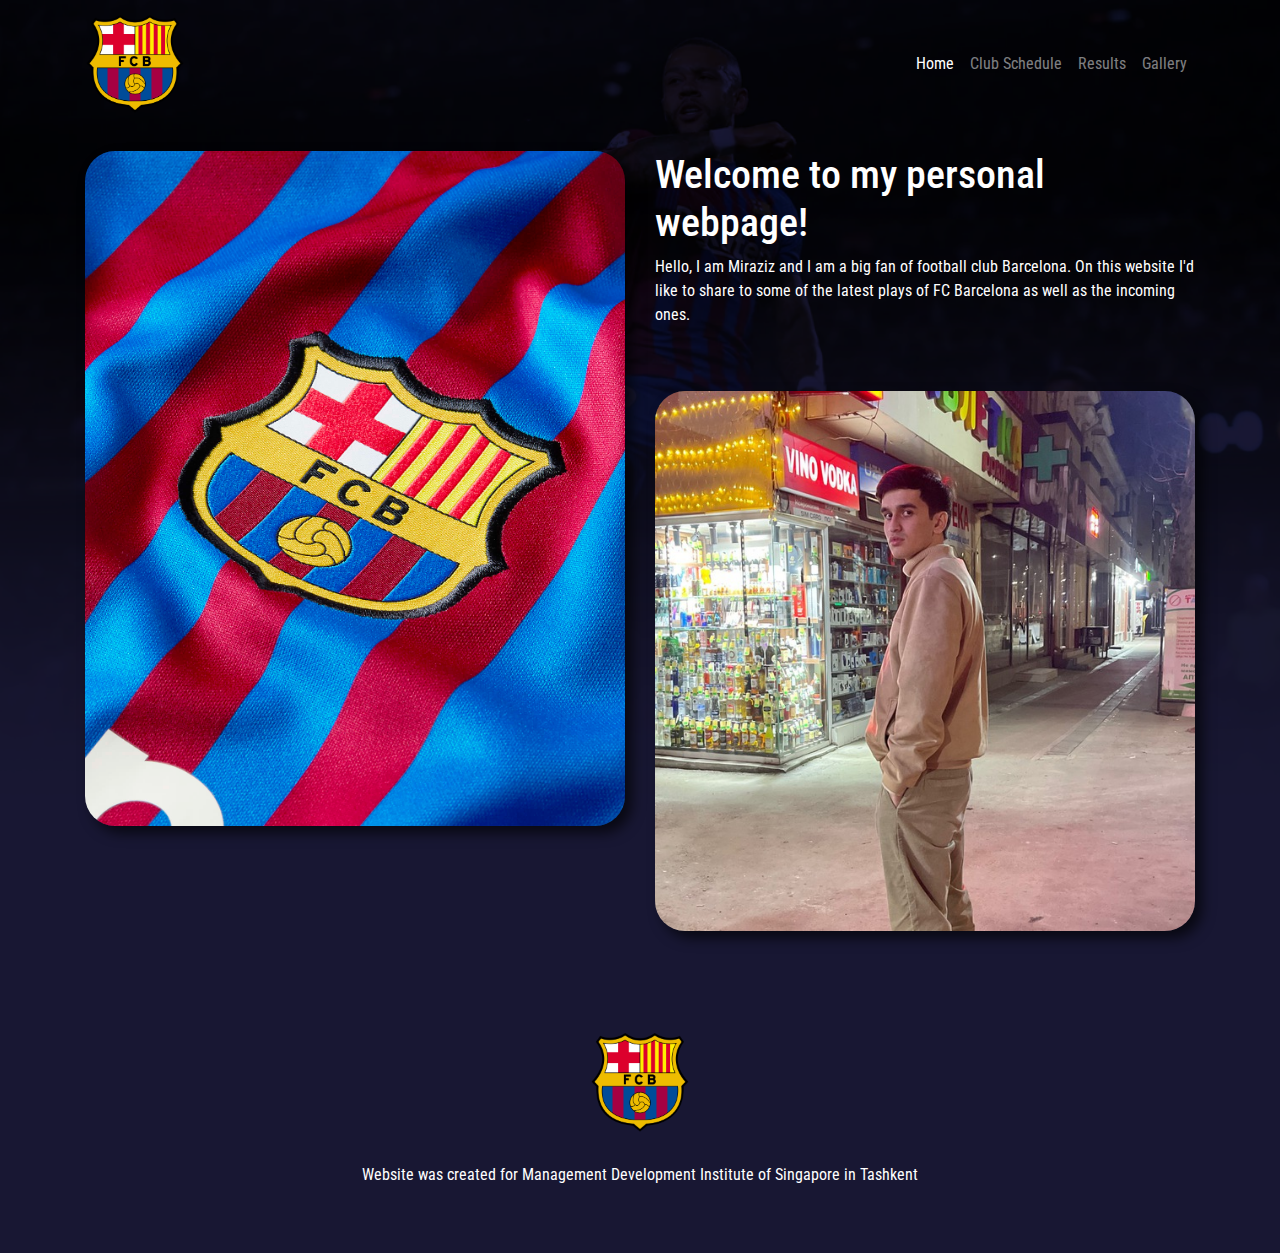
<file: index.html>
<!DOCTYPE html>
<html lang="en">
<head>
    <meta charset="UTF-8">
    <meta http-equiv="X-UA-Compatible" content="IE=edge">
    <meta name="viewport" content="width=device-width, initial-scale=1.0">
    <title>Home</title>
    <link rel="stylesheet" href="https://maxcdn.bootstrapcdn.com/bootstrap/4.0.0/css/bootstrap.min.css"
          integrity="sha384-Gn5384xqQ1aoWXA+058RXPxPg6fy4IWvTNh0E263XmFcJlSAwiGgFAW/dAiS6JXm" crossorigin="anonymous">
    <link rel="preconnect" href="https://fonts.googleapis.com">
    <link rel="preconnect" href="https://fonts.gstatic.com" crossorigin>
    <link href="https://fonts.googleapis.com/css2?family=Fredoka:wght@300;400;500;600;700&family=Lato:wght@100;300;400;700;900&family=M+PLUS+1p:wght@100;300;400;500;700;800;900&family=Montserrat:wght@100;200;300;400;500;600;700;800;900&family=Roboto+Condensed:ital,wght@0,300;0,400;0,700;1,300;1,400;1,700&family=Roboto:ital,wght@0,100;0,300;0,400;0,500;0,700;0,900;1,100;1,300;1,400;1,500;1,700;1,900&display=swap"
          rel="stylesheet">
    <link rel="stylesheet" href="./css/style.css">
    <meta content="Futbol Club Barcelona, commonly referred to as Barcelona and colloquially known as Barça, is a professional football club based in Barcelona, Spain, that competes in La Liga, the top flight of Spanish football"
          name="description">

    <meta content="Football, FC Barcelona" name="keywords">
</head>
<body>
<header>
    <nav class="navbar navbar-expand-sm navbar-dark">
        <div class="container">
            <a class="navbar-brand" href="https://www.fcbarcelona.com/">
                <img src="img/logo.png" alt="FC Barcelona">
            </a>
            <button class="navbar-toggler" type="button" data-bs-toggle="collapse" data-bs-target="#collapsibleNavbar">
                <span class="navbar-toggler-icon"></span>
            </button>
            <div class="collapse navbar-collapse" id="collapsibleNavbar">
                <ul class="navbar-nav">
                    <li class="nav-item">
                        <a class="nav-link active" href="index.html">Home</a>
                    </li>
                    <li class="nav-item">
                        <a class="nav-link" href="schedule.html">Club Schedule</a>
                    </li>
                    <li class="nav-item">
                        <a class="nav-link" href="results.html">Results</a>
                    </li>
                    <li class="nav-item">
                        <a class="nav-link" href="gallery.html">Gallery</a>
                    </li>
                </ul>
            </div>
        </div>
    </nav>
</header>

<main class="container pt-4 home-page">

    <div class="row">

        <div class="col-lg-6">
            <img src="/img/home.jpg" alt="FC Barcelona" class="w-100 mb-5"/>
        </div>

        <div class="col-lg-6">
            <h1>Welcome to my personal webpage!</h1>

            <p>
                Hello, I am Miraziz and I am a big fan of football club Barcelona. On this website I'd like to share to some of the latest plays of FC Barcelona as well as the incoming ones.
            </p>

            <img src="img/me.jpg" alt="Miraziz" class="w-100 mt-5"/>
        </div>

    </div>

</main>

<footer>

    <a href="https://www.fcbarcelona.com/">
        <img src="img/logo.png" alt="FC Barcelona">
    </a>

    <p>
        Website was created for Management Development Institute of Singapore in Tashkent
    </p>

</footer>

<script src="https://code.jquery.com/jquery-3.6.0.min.js"></script>
<script src="https://cdnjs.cloudflare.com/ajax/libs/popper.js/1.12.9/umd/popper.min.js"></script>
<script src="https://cdn.jsdelivr.net/npm/bootstrap@5.1.3/dist/js/bootstrap.bundle.min.js"></script>
</body>
</html>
</file>
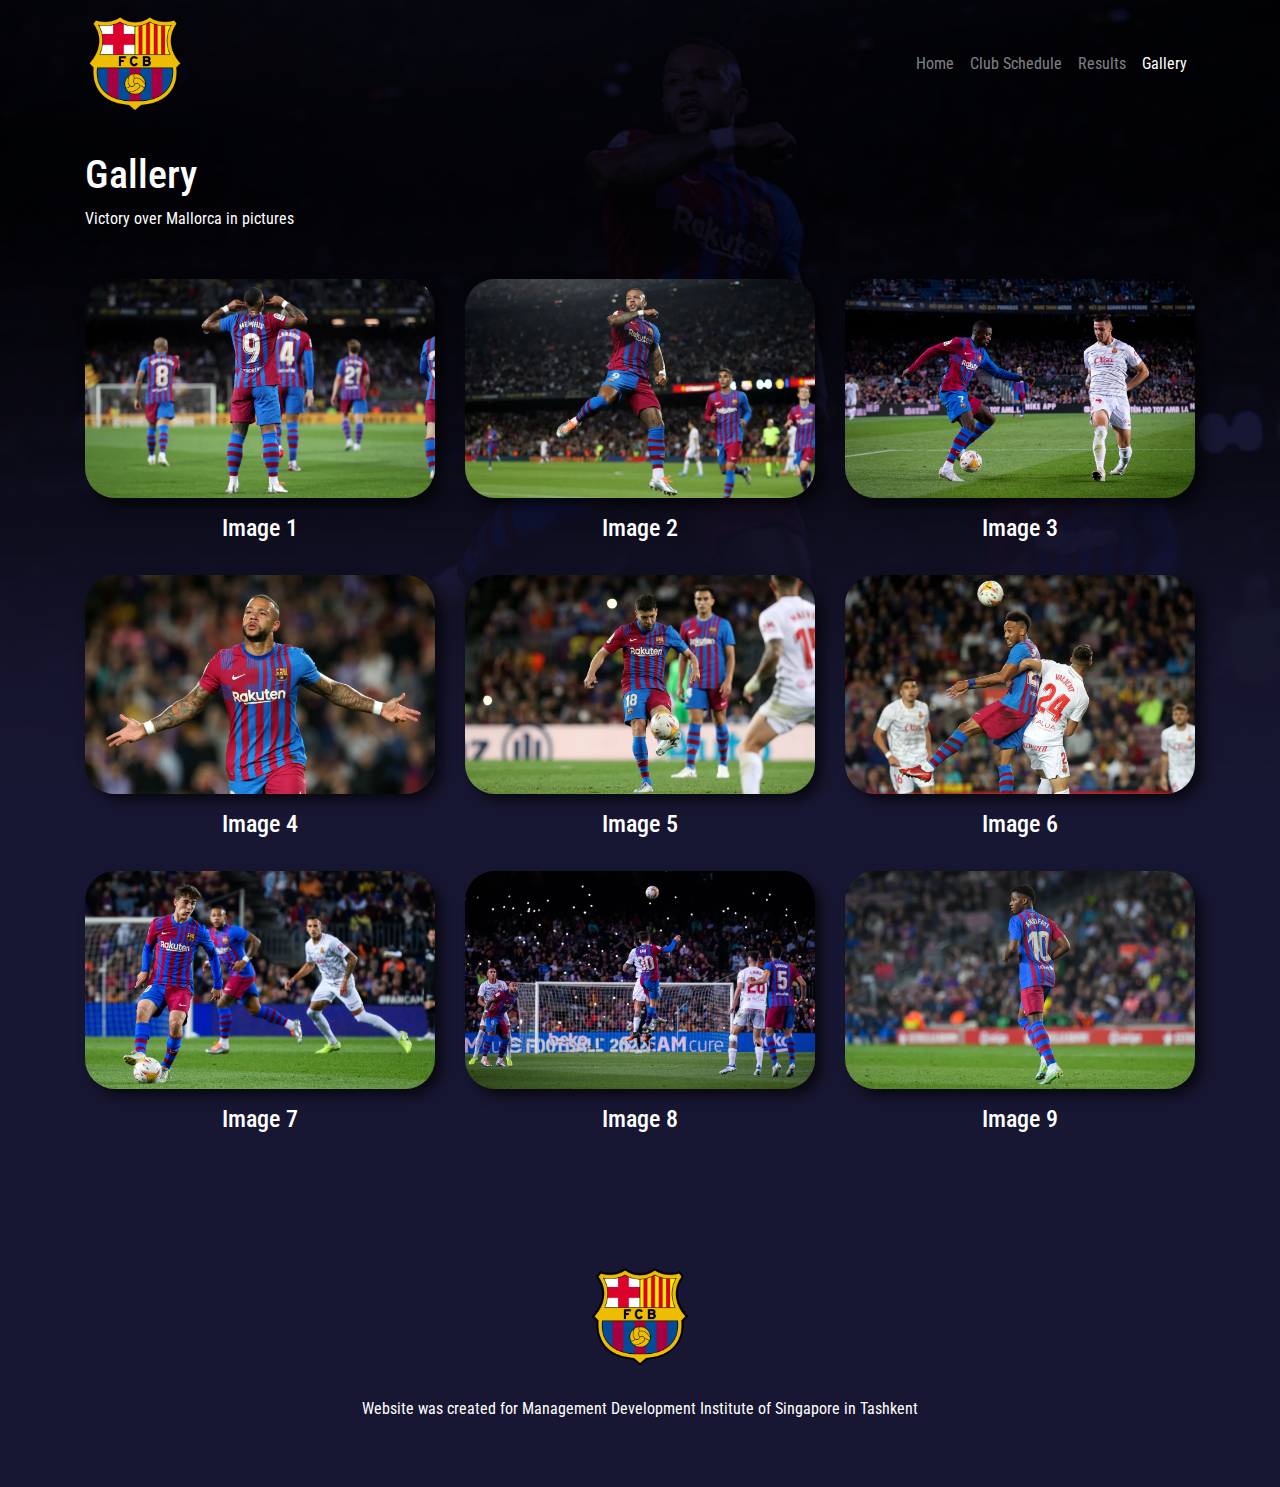
<file: gallery.html>
<!DOCTYPE html>
<html lang="en">
<head>
    <meta charset="UTF-8">
    <meta http-equiv="X-UA-Compatible" content="IE=edge">
    <meta name="viewport" content="width=device-width, initial-scale=1.0">
    <title>Home</title>
    <link rel="stylesheet" href="https://maxcdn.bootstrapcdn.com/bootstrap/4.0.0/css/bootstrap.min.css"
          integrity="sha384-Gn5384xqQ1aoWXA+058RXPxPg6fy4IWvTNh0E263XmFcJlSAwiGgFAW/dAiS6JXm" crossorigin="anonymous">
    <link rel="preconnect" href="https://fonts.googleapis.com">
    <link rel="preconnect" href="https://fonts.gstatic.com" crossorigin>
    <link href="https://fonts.googleapis.com/css2?family=Fredoka:wght@300;400;500;600;700&family=Lato:wght@100;300;400;700;900&family=M+PLUS+1p:wght@100;300;400;500;700;800;900&family=Montserrat:wght@100;200;300;400;500;600;700;800;900&family=Roboto+Condensed:ital,wght@0,300;0,400;0,700;1,300;1,400;1,700&family=Roboto:ital,wght@0,100;0,300;0,400;0,500;0,700;0,900;1,100;1,300;1,400;1,500;1,700;1,900&display=swap"
          rel="stylesheet">
    <link rel="stylesheet" href="./css/style.css">
    <meta content="Futbol Club Barcelona, commonly referred to as Barcelona and colloquially known as Barça, is a professional football club based in Barcelona, Spain, that competes in La Liga, the top flight of Spanish football"
          name="description">

    <meta content="Football, FC Barcelona" name="keywords">
</head>
<body>
<header>
    <nav class="navbar navbar-expand-sm navbar-dark">
        <div class="container">
            <a class="navbar-brand" href="https://www.fcbarcelona.com/">
                <img src="img/logo.png" alt="FC Barcelona">
            </a>
            <button class="navbar-toggler" type="button" data-bs-toggle="collapse" data-bs-target="#collapsibleNavbar">
                <span class="navbar-toggler-icon"></span>
            </button>
            <div class="collapse navbar-collapse" id="collapsibleNavbar">
                <ul class="navbar-nav">
                    <li class="nav-item">
                        <a class="nav-link" href="index.html">Home</a>
                    </li>
                    <li class="nav-item">
                        <a class="nav-link" href="schedule.html">Club Schedule</a>
                    </li>
                    <li class="nav-item">
                        <a class="nav-link" href="results.html">Results</a>
                    </li>
                    <li class="nav-item">
                        <a class="nav-link active" href="gallery.html">Gallery</a>
                    </li>
                </ul>
            </div>
        </div>
    </nav>
</header>

<main class="container pt-4 gallery-page">

    <div class="row">

        <div class="col-lg-12">
            <h1>Gallery</h1>

            <p class="mb-5">
                Victory over Mallorca in pictures
            </p>

            <div id="header"></div>
            <div id="gallery" class="row row-cols-md-3"></div>

            <!---Modal -->
            <div class="modal fade" id="myModal">
                <div class="modal-dialog modal-lg modal-dialog-centered">
                    <div class="modal-content">

                        <!-- Modal Header -->
                        <div class="modal-header">
                            <h4 class="modal-title">Image Gallery with Carousel</h4>
                        </div>

                        <!-- Modal body -->
                        <div class="modal-body">

                            <!-- Carousel -->
                            <div id="demo" class="carousel slide" data-bs-ride="carousel">

                                <!-- Indicators/dots -->
                                <div id='divButton' class="carousel-indicators">

                                </div>

                                <!-- The slideshow/carousel -->
                                <div id='divSlide' class="carousel-inner">

                                </div>

                                <!-- Left and right controls/icons -->
                                <button class="carousel-control-prev" type="button" data-bs-target="#demo" data-bs-slide="prev">
                                    <span class="carousel-control-prev-icon"></span>
                                </button>
                                <button class="carousel-control-next" type="button" data-bs-target="#demo" data-bs-slide="next">
                                    <span class="carousel-control-next-icon"></span>
                                </button>
                            </div>

                            <!---End Carousel -->
                        </div>

                    </div>
                </div>
            </div>

        </div>

    </div>

</main>

<footer>

    <a href="https://www.fcbarcelona.com/">
        <img src="img/logo.png" alt="FC Barcelona">
    </a>

    <p>
        Website was created for Management Development Institute of Singapore in Tashkent
    </p>

</footer>

<script src="https://code.jquery.com/jquery-3.6.0.min.js"></script>
<script src="https://cdnjs.cloudflare.com/ajax/libs/popper.js/1.12.9/umd/popper.min.js"></script>
<script src="https://cdn.jsdelivr.net/npm/bootstrap@5.1.3/dist/js/bootstrap.bundle.min.js"></script>
<script src="js/script.js"></script>
</body>
</html>
</file>
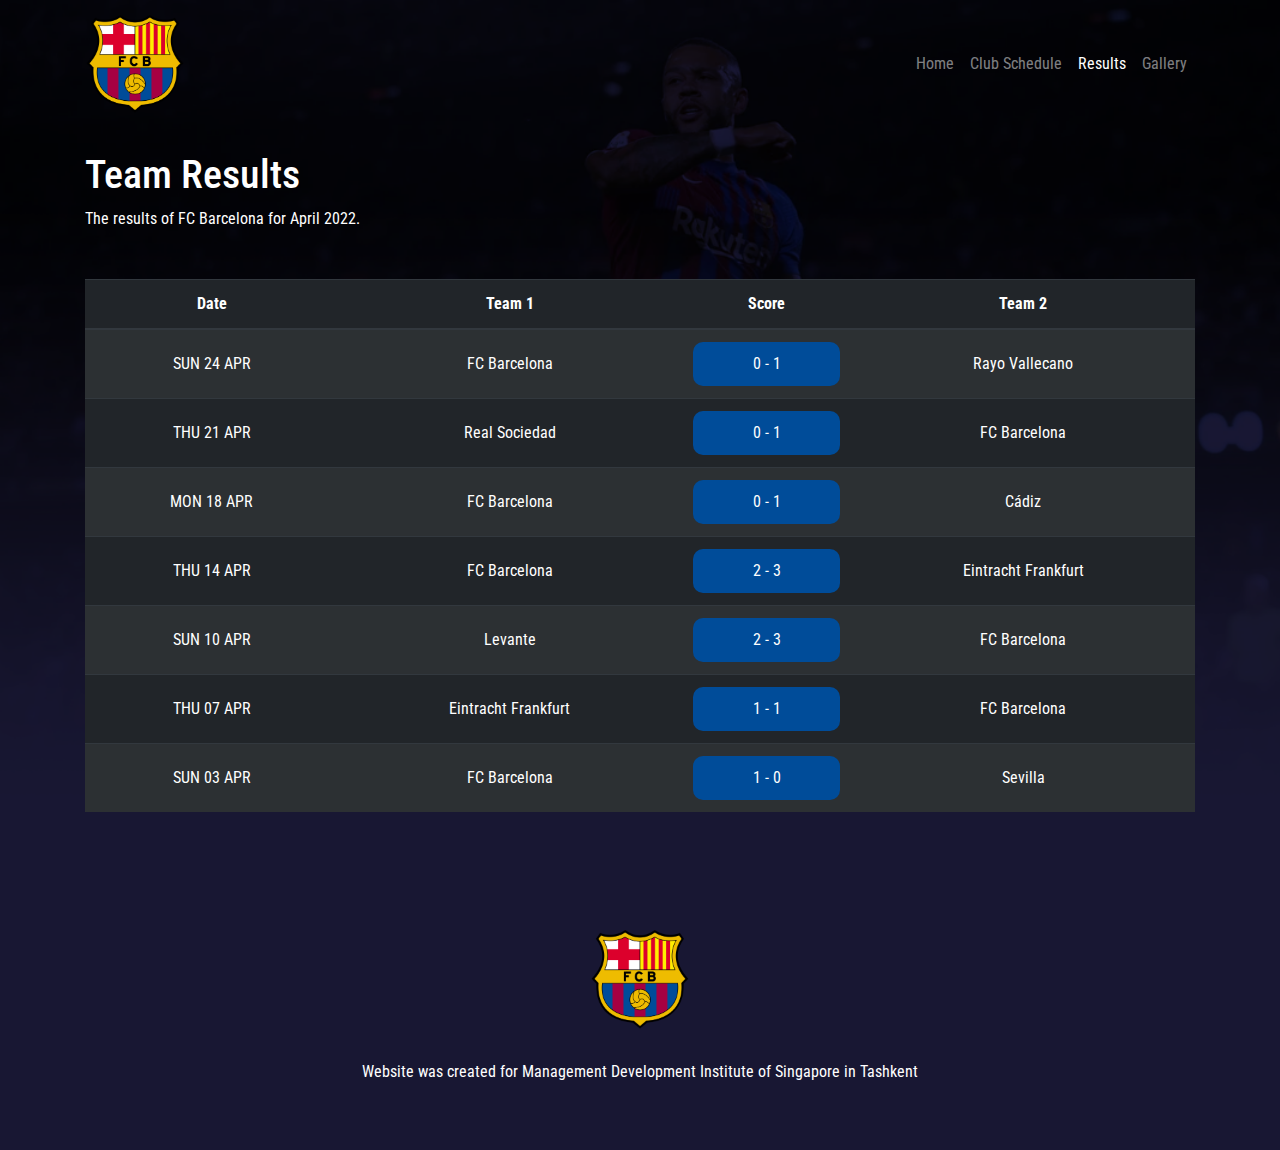
<file: results.html>
<!DOCTYPE html>
<html lang="en">
<head>
    <meta charset="UTF-8">
    <meta http-equiv="X-UA-Compatible" content="IE=edge">
    <meta name="viewport" content="width=device-width, initial-scale=1.0">
    <title>Home</title>
    <link rel="stylesheet" href="https://maxcdn.bootstrapcdn.com/bootstrap/4.0.0/css/bootstrap.min.css"
          integrity="sha384-Gn5384xqQ1aoWXA+058RXPxPg6fy4IWvTNh0E263XmFcJlSAwiGgFAW/dAiS6JXm" crossorigin="anonymous">
    <link rel="preconnect" href="https://fonts.googleapis.com">
    <link rel="preconnect" href="https://fonts.gstatic.com" crossorigin>
    <link href="https://fonts.googleapis.com/css2?family=Fredoka:wght@300;400;500;600;700&family=Lato:wght@100;300;400;700;900&family=M+PLUS+1p:wght@100;300;400;500;700;800;900&family=Montserrat:wght@100;200;300;400;500;600;700;800;900&family=Roboto+Condensed:ital,wght@0,300;0,400;0,700;1,300;1,400;1,700&family=Roboto:ital,wght@0,100;0,300;0,400;0,500;0,700;0,900;1,100;1,300;1,400;1,500;1,700;1,900&display=swap"
          rel="stylesheet">
    <link rel="stylesheet" href="./css/style.css">
    <meta content="Futbol Club Barcelona, commonly referred to as Barcelona and colloquially known as Barça, is a professional football club based in Barcelona, Spain, that competes in La Liga, the top flight of Spanish football"
          name="description">

    <meta content="Football, FC Barcelona" name="keywords">
</head>
<body>
<header>
    <nav class="navbar navbar-expand-sm navbar-dark">
        <div class="container">
            <a class="navbar-brand" href="https://www.fcbarcelona.com/">
                <img src="img/logo.png" alt="FC Barcelona">
            </a>
            <button class="navbar-toggler" type="button" data-bs-toggle="collapse" data-bs-target="#collapsibleNavbar">
                <span class="navbar-toggler-icon"></span>
            </button>
            <div class="collapse navbar-collapse" id="collapsibleNavbar">
                <ul class="navbar-nav">
                    <li class="nav-item">
                        <a class="nav-link" href="index.html">Home</a>
                    </li>
                    <li class="nav-item">
                        <a class="nav-link" href="schedule.html">Club Schedule</a>
                    </li>
                    <li class="nav-item">
                        <a class="nav-link active" href="results.html">Results</a>
                    </li>
                    <li class="nav-item">
                        <a class="nav-link" href="gallery.html">Gallery</a>
                    </li>
                </ul>
            </div>
        </div>
    </nav>
</header>

<main class="container pt-4 results-page">

    <div class="row">

        <div class="col-lg-12">
            <h1>Team Results</h1>

            <p class="mb-5">
                The results of FC Barcelona for April 2022.
            </p>

            <table class="table text-center table-dark table-striped">
                <thead>
                <tr>
                    <th>
                        Date
                    </th>
                    <th>
                        Team 1
                    </th>
                    <th>
                        Score
                    </th>
                    <th>
                        Team 2
                    </th>
                </tr>
                </thead>
                <tbody>
                <tr>
                    <td>
                        SUN 24 APR
                    </td>
                    <td>
                        FC Barcelona
                    </td>
                    <td>
                            <span class="match-results">
                                0 - 1
                            </span>
                    </td>
                    <td>
                        Rayo Vallecano
                    </td>
                </tr>

                <tr>
                    <td>
                        THU 21 APR
                    </td>
                    <td>
                        Real Sociedad
                    </td>
                    <td>
                            <span class="match-results">
                                0 - 1
                            </span>
                    </td>
                    <td>
                        FC Barcelona
                    </td>
                </tr>

                <tr>
                    <td>
                        MON 18 APR
                    </td>
                    <td>
                        FC Barcelona
                    </td>
                    <td>
                            <span class="match-results">
                                0 - 1
                            </span>
                    </td>
                    <td>
                        Cádiz
                    </td>
                </tr>

                <tr>
                    <td>
                        THU 14 APR
                    </td>
                    <td>
                        FC Barcelona
                    </td>
                    <td>
                            <span class="match-results">
                                2 - 3
                            </span>
                    </td>
                    <td>
                        Eintracht Frankfurt
                    </td>
                </tr>

                <tr>
                    <td>
                        SUN 10 APR
                    </td>
                    <td>
                        Levante
                    </td>
                    <td>
                            <span class="match-results">
                                2 - 3
                            </span>
                    </td>
                    <td>
                        FC Barcelona
                    </td>
                </tr>

                <tr>
                    <td>
                        THU 07 APR
                    </td>
                    <td>
                        Eintracht Frankfurt
                    </td>
                    <td>
                            <span class="match-results">
                                1 - 1
                            </span>
                    </td>
                    <td>
                        FC Barcelona
                    </td>
                </tr>

                <tr>
                    <td>
                        SUN 03 APR
                    </td>
                    <td>
                        FC Barcelona
                    </td>
                    <td>
                            <span class="match-results">
                                1 - 0
                            </span>
                    </td>
                    <td>
                        Sevilla
                    </td>
                </tr>
                </tbody>
            </table>
        </div>

    </div>

</main>

<footer>

    <a href="https://www.fcbarcelona.com/">
        <img src="img/logo.png" alt="FC Barcelona">
    </a>

    <p>
        Website was created for Management Development Institute of Singapore in Tashkent
    </p>

</footer>

<script src="https://code.jquery.com/jquery-3.6.0.min.js"></script>
<script src="https://cdnjs.cloudflare.com/ajax/libs/popper.js/1.12.9/umd/popper.min.js"></script>
<script src="https://cdn.jsdelivr.net/npm/bootstrap@5.1.3/dist/js/bootstrap.bundle.min.js"></script>
</body>
</html>
</file>
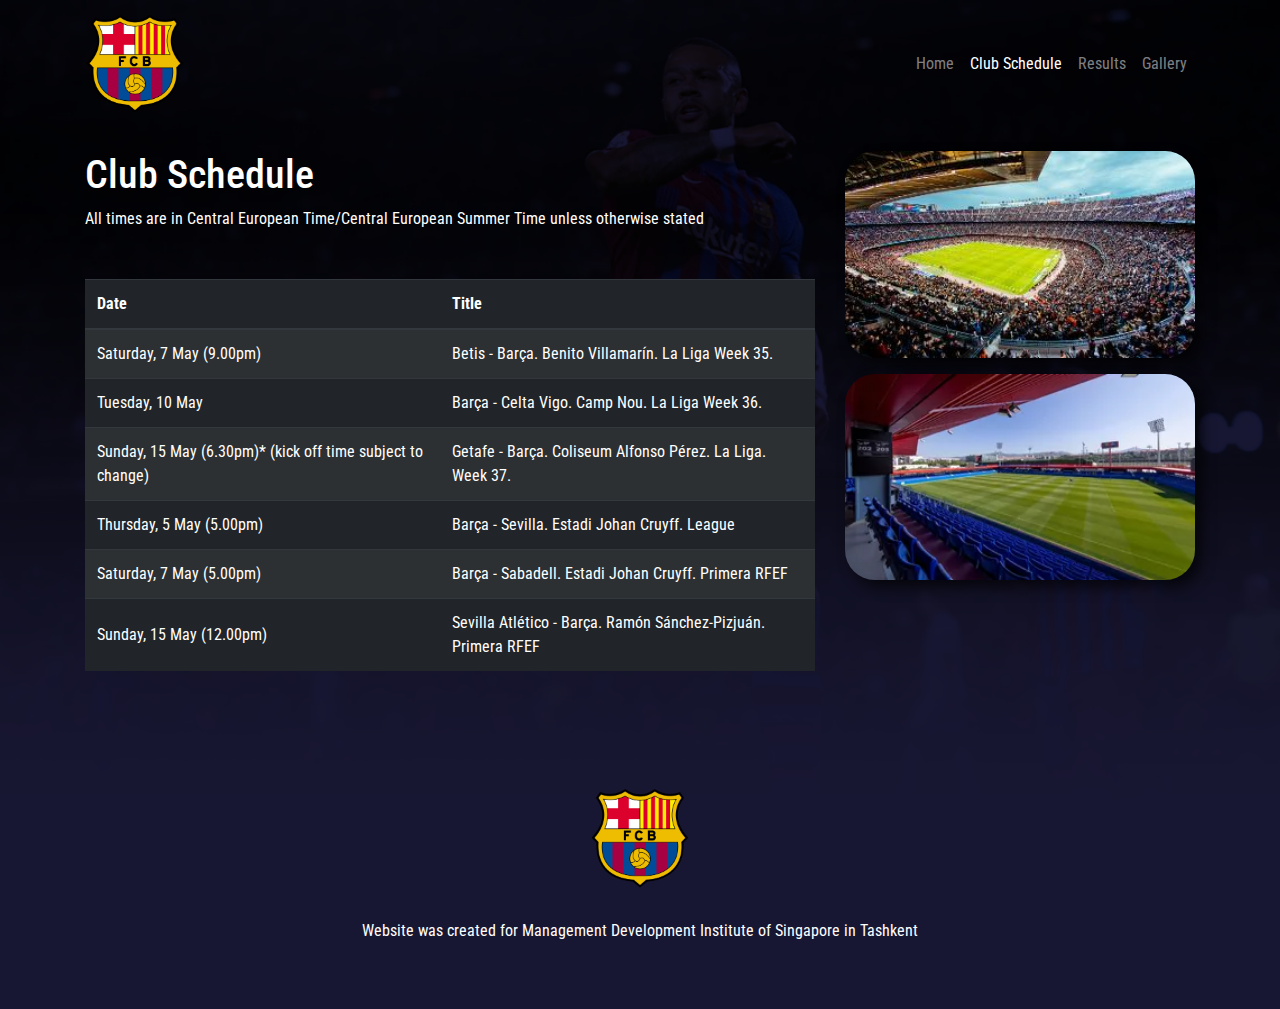
<file: schedule.html>
<!DOCTYPE html>
<html lang="en">
<head>
    <meta charset="UTF-8">
    <meta http-equiv="X-UA-Compatible" content="IE=edge">
    <meta name="viewport" content="width=device-width, initial-scale=1.0">
    <title>Home</title>
    <link rel="stylesheet" href="https://maxcdn.bootstrapcdn.com/bootstrap/4.0.0/css/bootstrap.min.css"
          integrity="sha384-Gn5384xqQ1aoWXA+058RXPxPg6fy4IWvTNh0E263XmFcJlSAwiGgFAW/dAiS6JXm" crossorigin="anonymous">
    <link rel="preconnect" href="https://fonts.googleapis.com">
    <link rel="preconnect" href="https://fonts.gstatic.com" crossorigin>
    <link href="https://fonts.googleapis.com/css2?family=Fredoka:wght@300;400;500;600;700&family=Lato:wght@100;300;400;700;900&family=M+PLUS+1p:wght@100;300;400;500;700;800;900&family=Montserrat:wght@100;200;300;400;500;600;700;800;900&family=Roboto+Condensed:ital,wght@0,300;0,400;0,700;1,300;1,400;1,700&family=Roboto:ital,wght@0,100;0,300;0,400;0,500;0,700;0,900;1,100;1,300;1,400;1,500;1,700;1,900&display=swap"
          rel="stylesheet">
    <link rel="stylesheet" href="./css/style.css">
    <meta content="Futbol Club Barcelona, commonly referred to as Barcelona and colloquially known as Barça, is a professional football club based in Barcelona, Spain, that competes in La Liga, the top flight of Spanish football"
          name="description">

    <meta content="Football, FC Barcelona" name="keywords">
</head>
<body>
<header>
    <nav class="navbar navbar-expand-sm navbar-dark">
        <div class="container">
            <a class="navbar-brand" href="https://www.fcbarcelona.com/">
                <img src="img/logo.png" alt="FC Barcelona">
            </a>
            <button class="navbar-toggler" type="button" data-bs-toggle="collapse" data-bs-target="#collapsibleNavbar">
                <span class="navbar-toggler-icon"></span>
            </button>
            <div class="collapse navbar-collapse" id="collapsibleNavbar">
                <ul class="navbar-nav">
                    <li class="nav-item">
                        <a class="nav-link" href="index.html">Home</a>
                    </li>
                    <li class="nav-item">
                        <a class="nav-link active" href="schedule.html">Club Schedule</a>
                    </li>
                    <li class="nav-item">
                        <a class="nav-link" href="results.html">Results</a>
                    </li>
                    <li class="nav-item">
                        <a class="nav-link" href="gallery.html">Gallery</a>
                    </li>
                </ul>
            </div>
        </div>
    </nav>
</header>

<main class="container pt-4 schedule-page">

    <div class="row">

        <div class="col-lg-8">
            <h1>Club Schedule</h1>

            <p class="mb-5">
                All times are in Central European Time/Central European Summer Time unless otherwise stated
            </p>

            <table class="table table-dark table-striped">
                <thead>
                <tr>
                    <th>
                        Date
                    </th>
                    <th>
                        Title
                    </th>
                </tr>
                </thead>
                <tbody>
                <tr>
                    <td>
                        Saturday, 7 May (9.00pm)
                    </td>

                    <td>
                        Betis - Barça. Benito Villamarín. La Liga Week 35.
                    </td>
                </tr>

                <tr>
                    <td>
                        Tuesday, 10 May
                    </td>

                    <td>
                        Barça - Celta Vigo. Camp Nou. La Liga Week 36.
                    </td>
                </tr>

                <tr>
                    <td>
                        Sunday, 15 May (6.30pm)* (kick off time subject to change)
                    </td>

                    <td>
                        Getafe - Barça. Coliseum Alfonso Pérez. La Liga. Week 37.
                    </td>
                </tr>

                <tr>
                    <td>
                        Thursday, 5 May (5.00pm)
                    </td>

                    <td>
                        Barça - Sevilla. Estadi Johan Cruyff. League
                    </td>
                </tr>

                <tr>
                    <td>
                        Saturday, 7 May (5.00pm)
                    </td>

                    <td>
                        Barça - Sabadell. Estadi Johan Cruyff. Primera RFEF
                    </td>
                </tr>

                <tr>
                    <td>
                        Sunday, 15 May (12.00pm)
                    </td>

                    <td>
                        Sevilla Atlético - Barça. Ramón Sánchez-Pizjuán. Primera RFEF
                    </td>
                </tr>
                </tbody>
            </table>
        </div>

        <div class="col-lg-4">
            <img src="img/schedule.jpg" class="mb-3 w-100" alt="FC Barcelona"/>
            <img src="img/schedule2.webp" class="mb-3 w-100" alt="FC Barcelona"/>
        </div>

    </div>

</main>

<footer>

    <a href="https://www.fcbarcelona.com/">
        <img src="img/logo.png" alt="FC Barcelona">
    </a>

    <p>
        Website was created for Management Development Institute of Singapore in Tashkent
    </p>

</footer>

<script src="https://code.jquery.com/jquery-3.6.0.min.js"></script>
<script src="https://cdnjs.cloudflare.com/ajax/libs/popper.js/1.12.9/umd/popper.min.js"></script>
<script src="https://cdn.jsdelivr.net/npm/bootstrap@5.1.3/dist/js/bootstrap.bundle.min.js"></script>
</body>
</html>
</file>
<file: css/style.css>
* {
    box-sizing: border-box;
    padding: 0;
    margin: 0;
}

body {
    font-family: 'Roboto Condensed', sans-serif;
    background-image: url(../img/background.png);
    background-repeat: no-repeat;
    background-color: #181733;
    background-size: cover;
    background-attachment: fixed;
    color: #FFF;
}

.main-header {
    padding: 45px 0;
}

.navbar-brand img {
    width: 100px;
}

.navbar > .container {
    display: flex;
    align-items: center;
}

.navbar-expand-sm .navbar-collapse {
    justify-content: end;
}

.name {
    font-size: 30px;
    text-align: center;
}

.position {
    font-size: 70px;
    text-align: center;
}

.location {
    font-size: 65px;
    text-align: center;
    color: red;
}

.description {
    font-size: 20px;
    text-align: center;
}

.intro img {
    width: 100%;
    border-radius: 50%;
    border: 3px solid lightblue;
    overflow: hidden;
}

.page-naming {
    font-size: 40px;
}

.gallery-row {
    align-items: center;
    justify-content: center;
}

header img,
footer img {
    box-shadow: none;
    border-radius: 0;
}

img {
    border-radius: 30px;
    box-shadow: 7px 7px 13px rgb(0 0 0 / 65%);
}

footer {
    text-align: center;
    padding: 50px 0;
    margin-top: 50px;
}

footer img {
    width: 100px;
    margin-bottom: 30px;
}

span.match-results {
    display: block;
    padding: 10px;
    background: #004c99;
    border-radius: 10px;
    white-space: nowrap;
}

.table td, .table th {
    vertical-align: middle;
}

.modal-content {
    background-color: #181733;
}

div#divButton > button {
    width: 10px;
    height: 10px;
    display: block;
    border-radius: 50%;
    margin: 0 10px;
    border: 0;
    opacity: 0.5;
    cursor: pointer;
}

div#divButton > button.active {
    background: #181733;
    opacity: 1;
}

div#divButton > button:hover {
    opacity: 1;
}

button.carousel-control-next, button.carousel-control-prev {
    background: transparent;
    border: 0;
}
</file>
